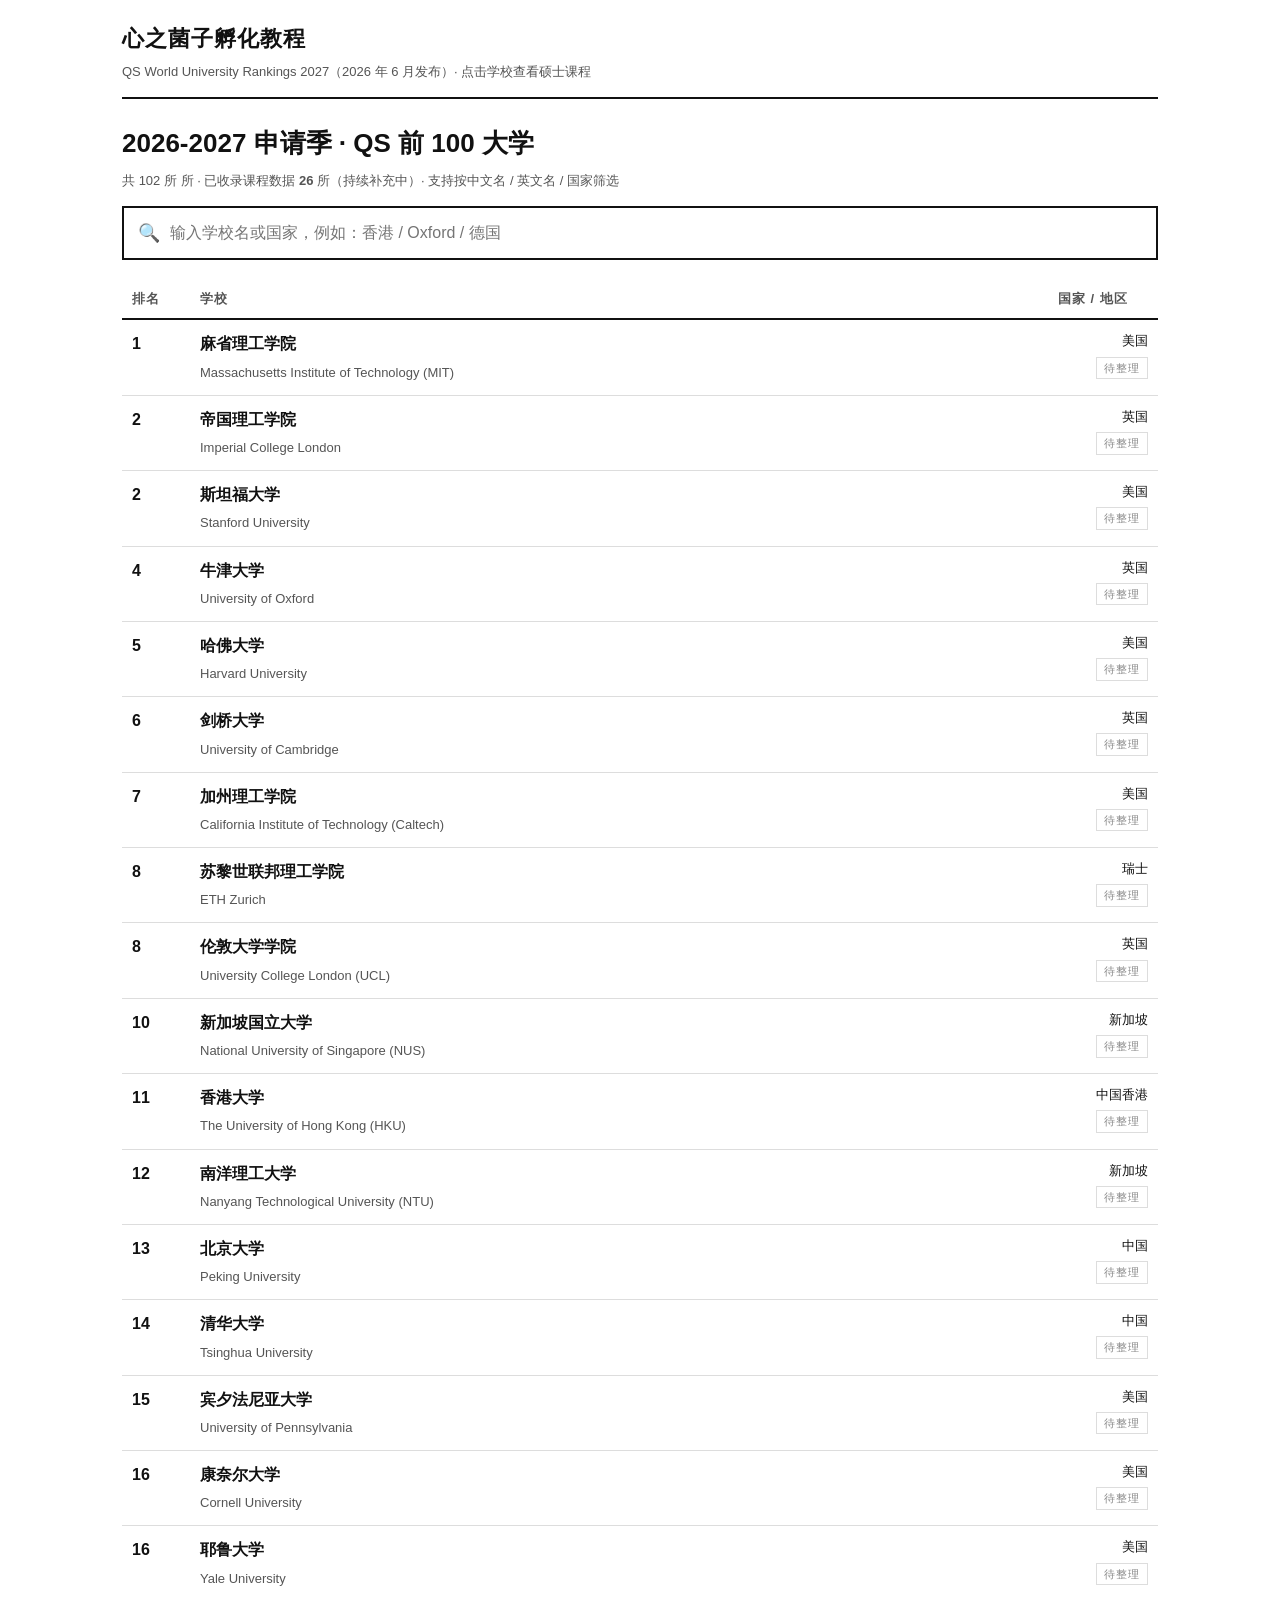
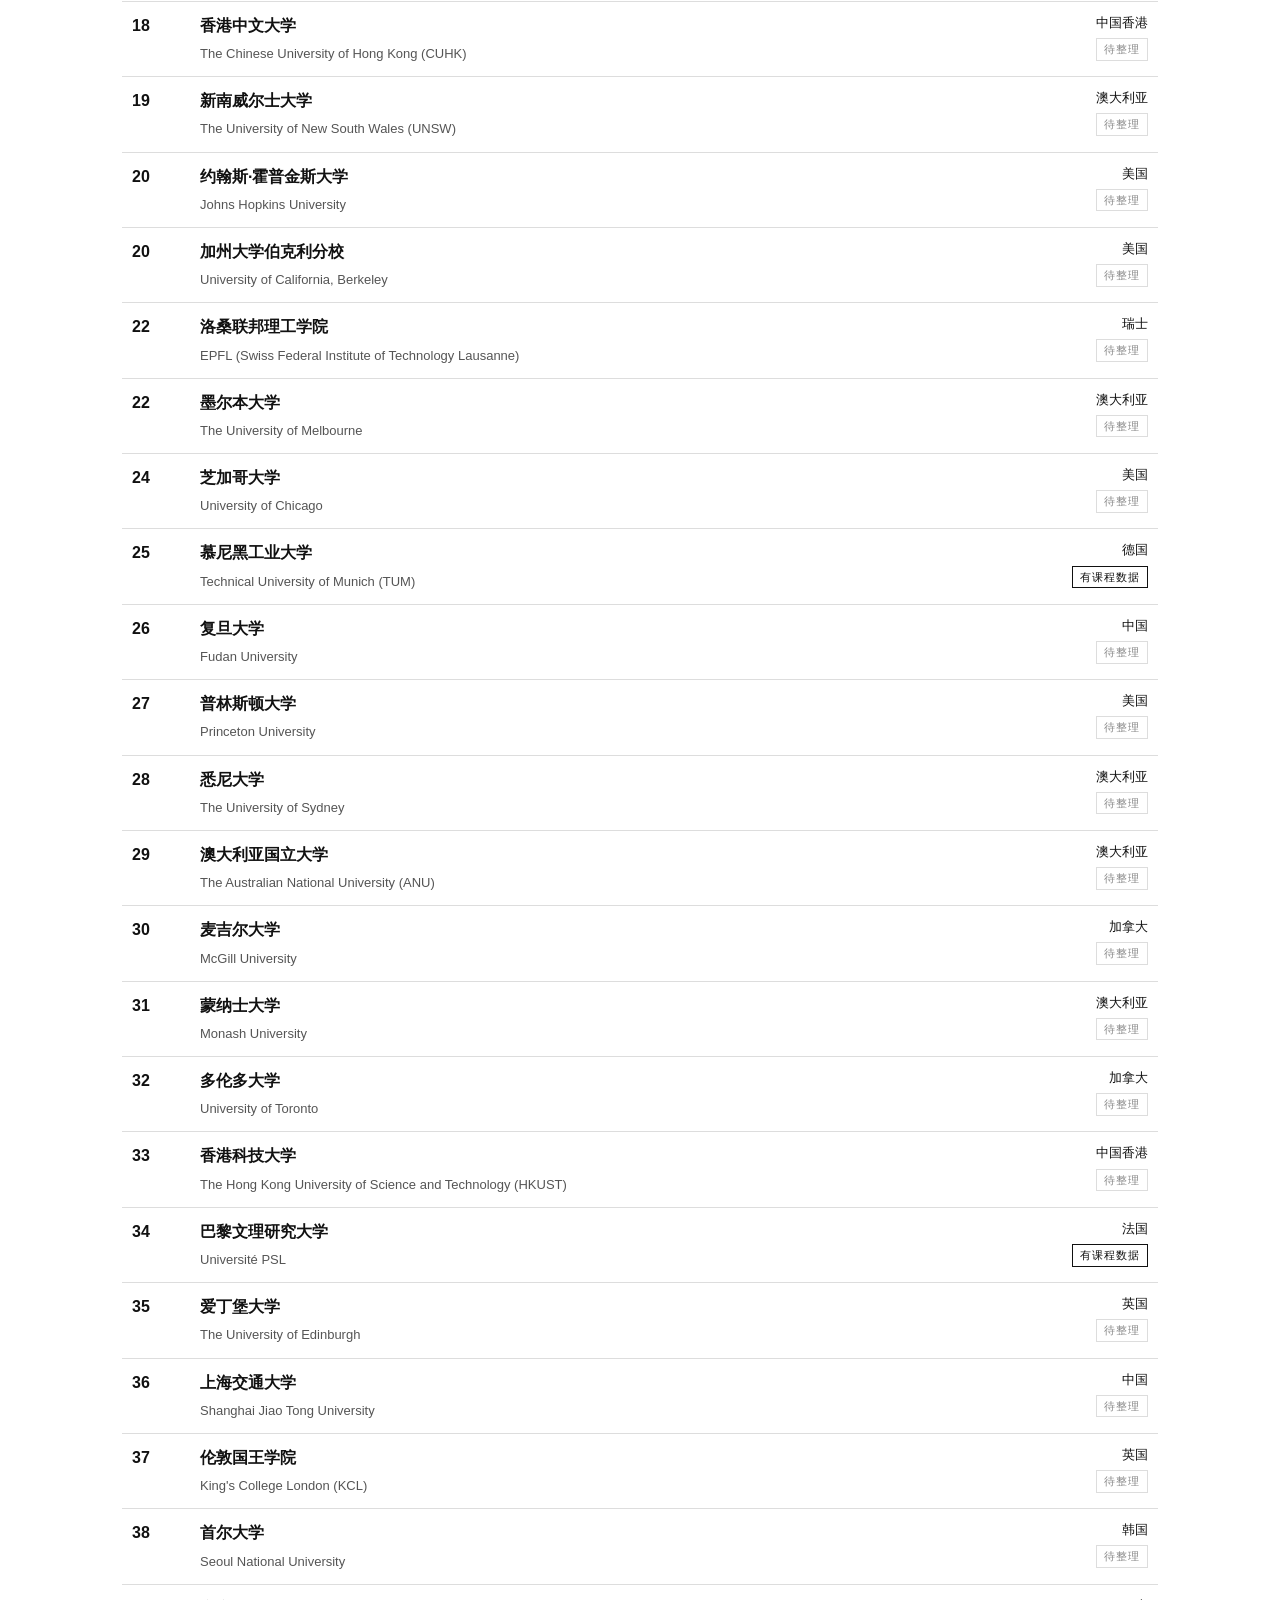
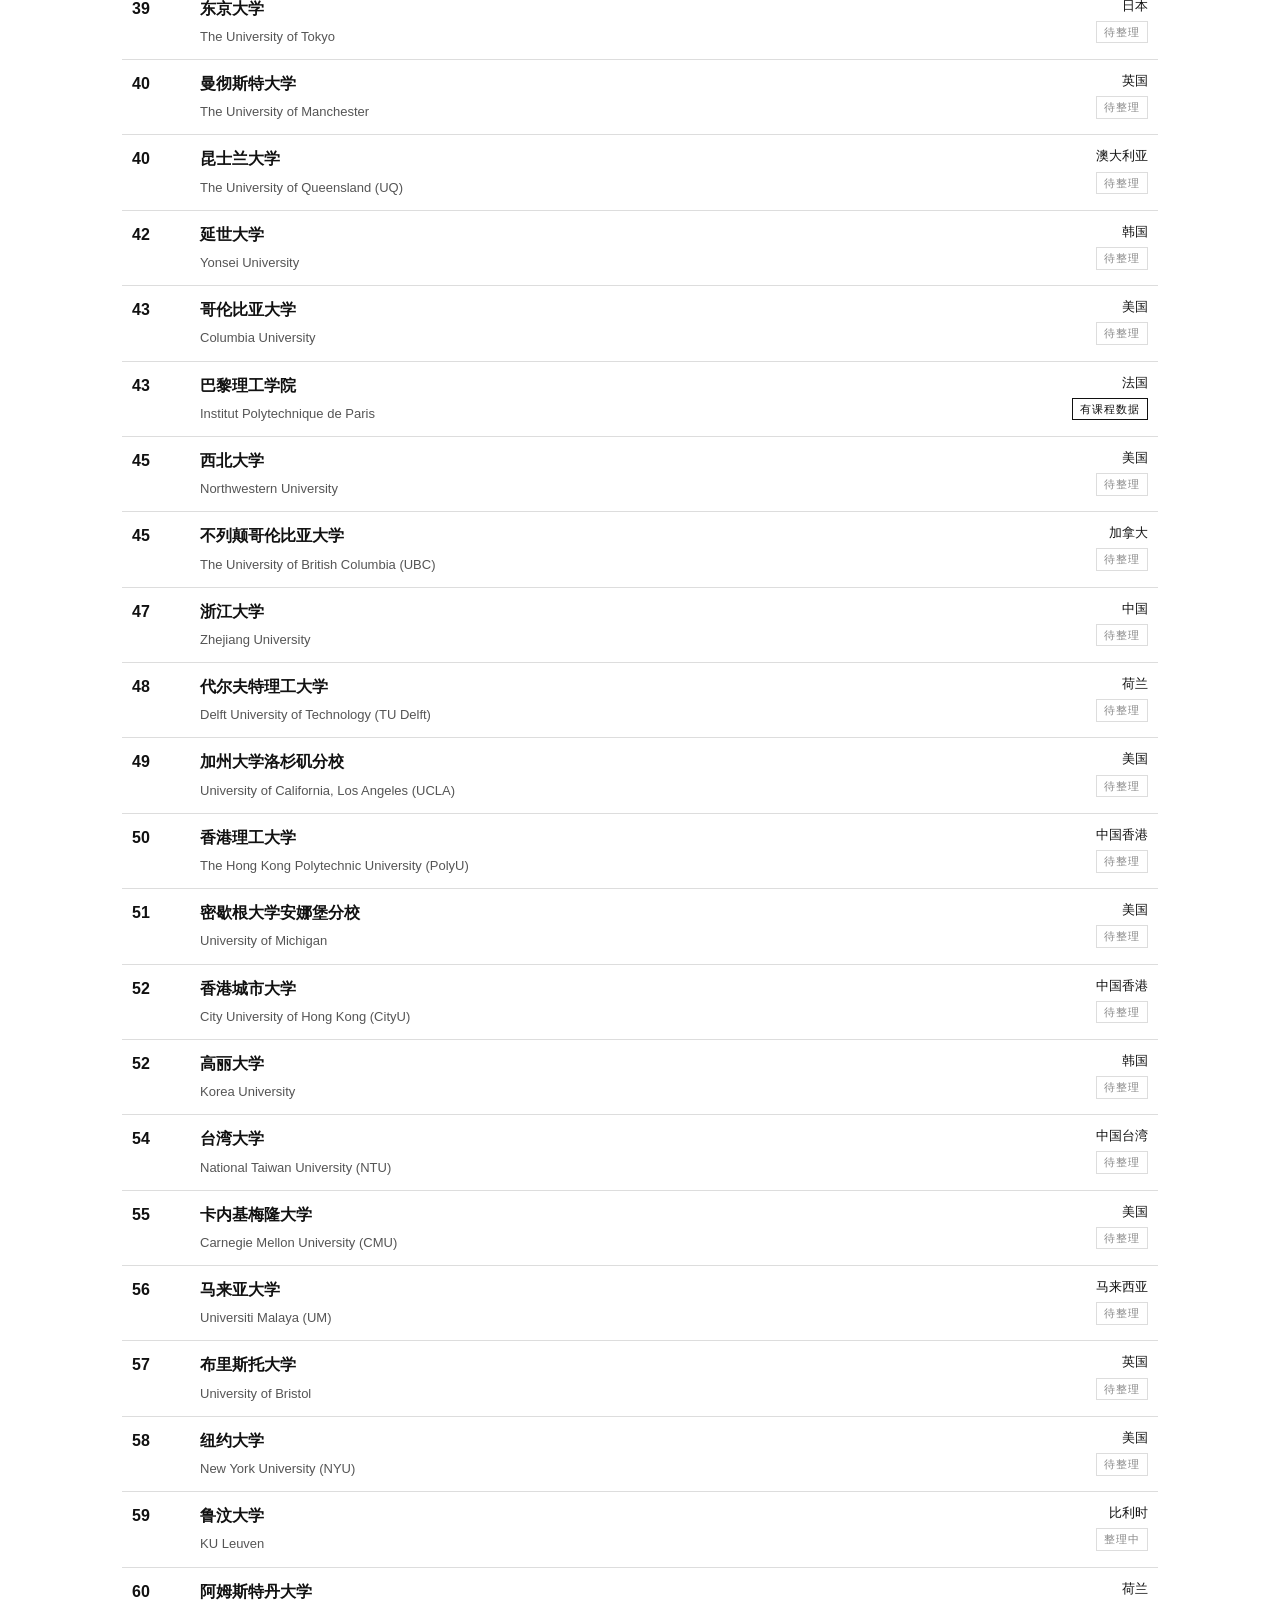
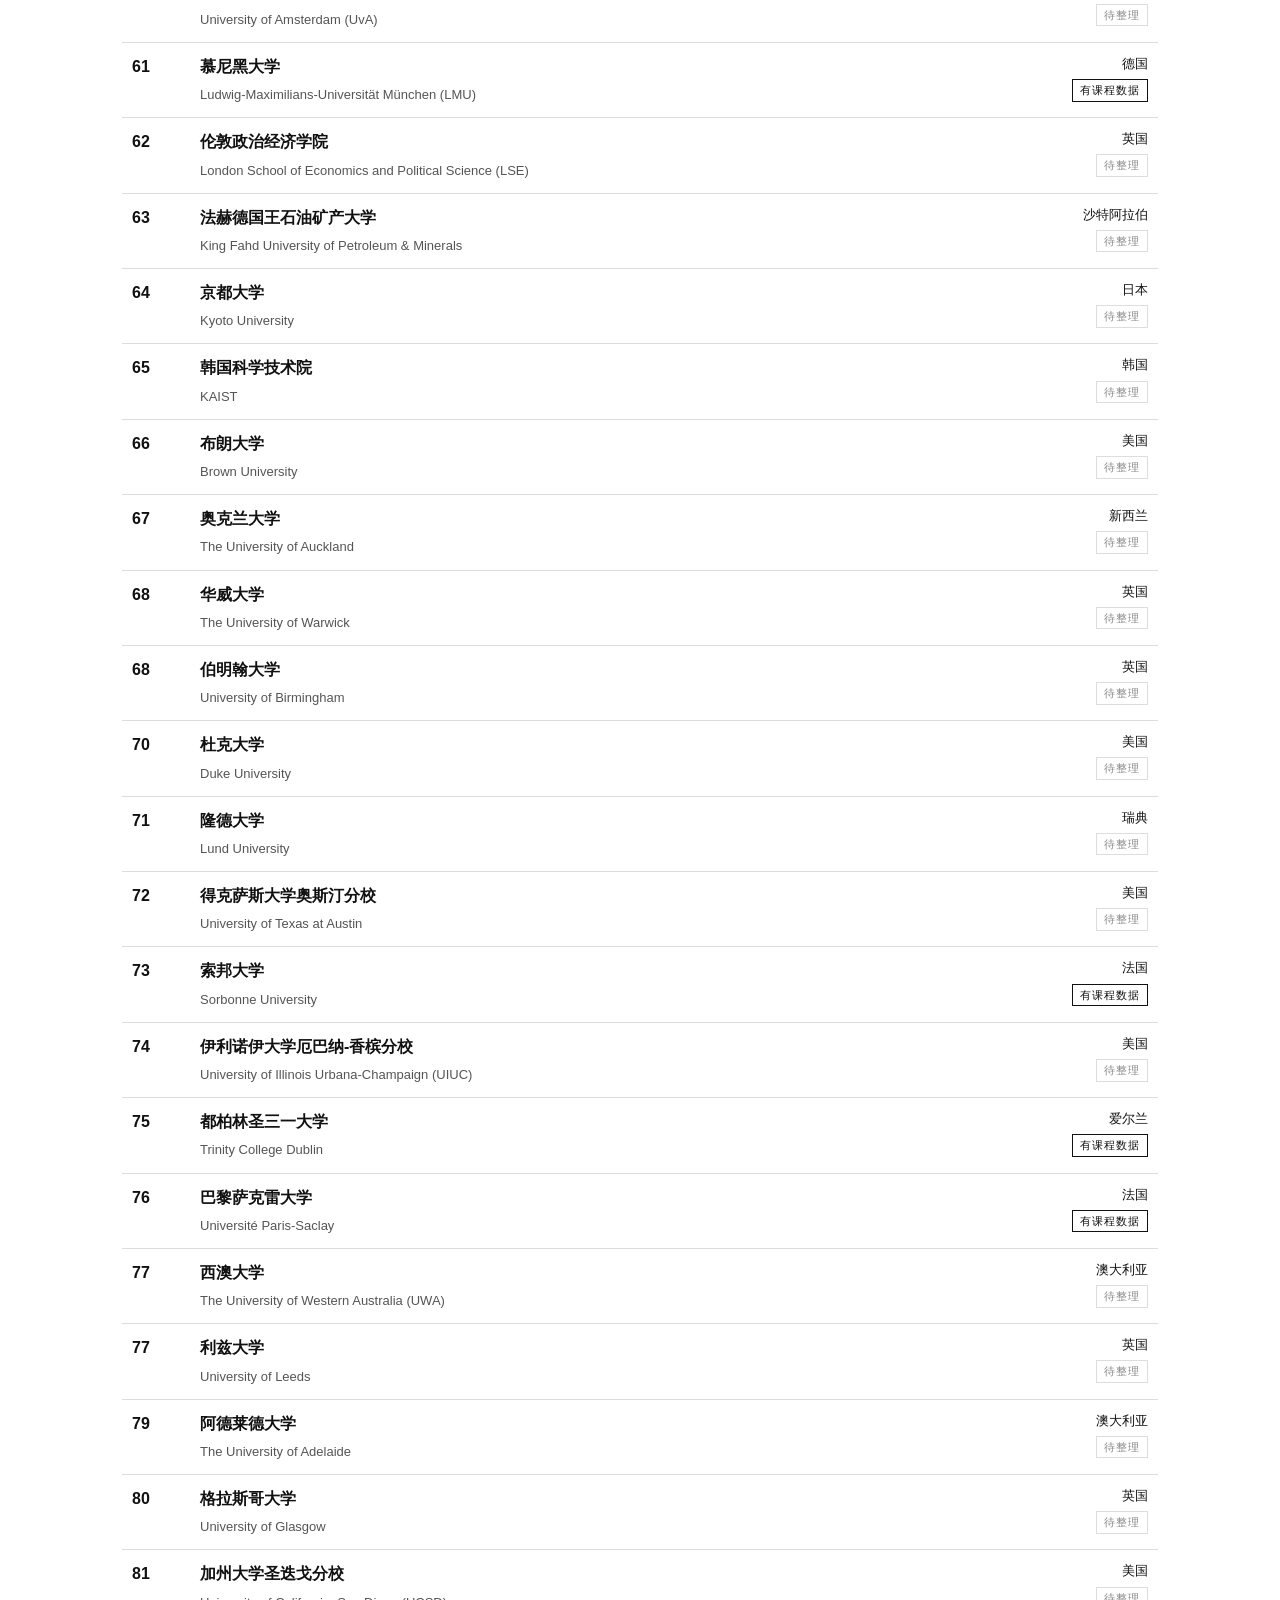
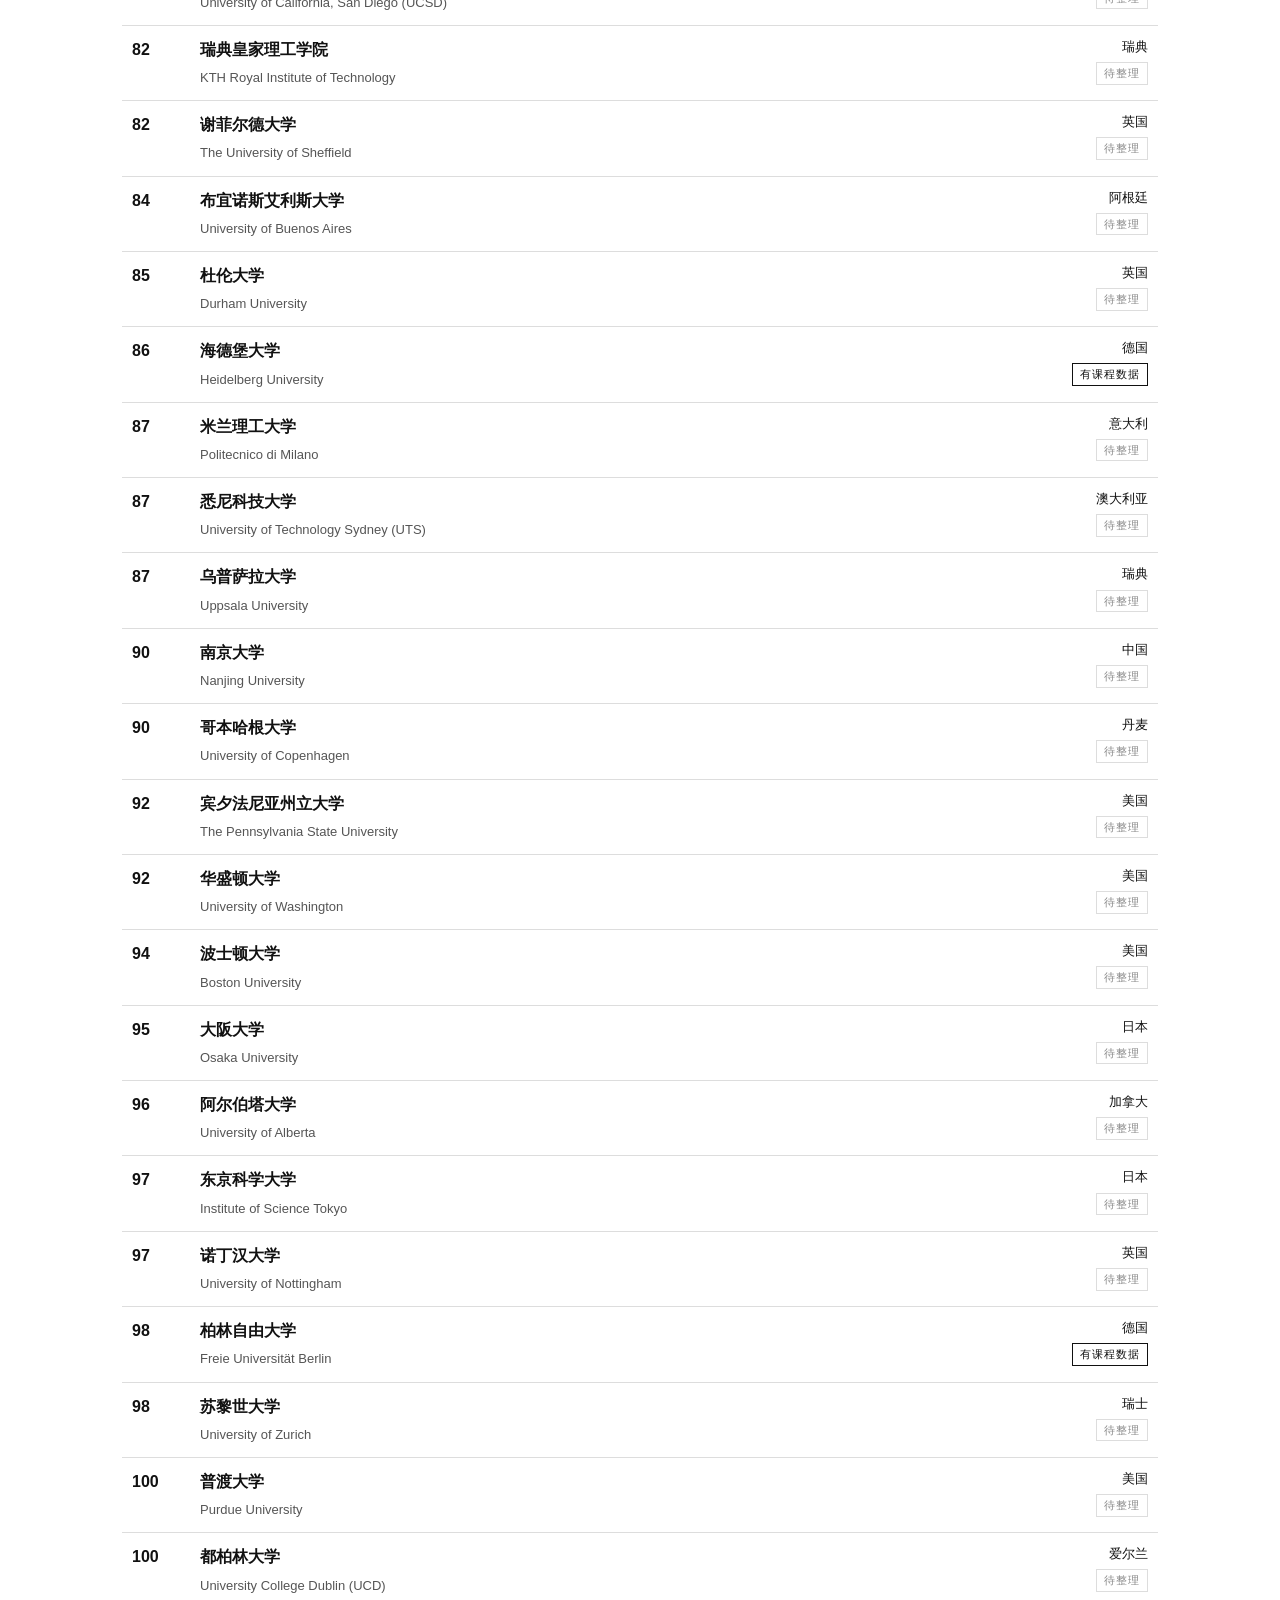
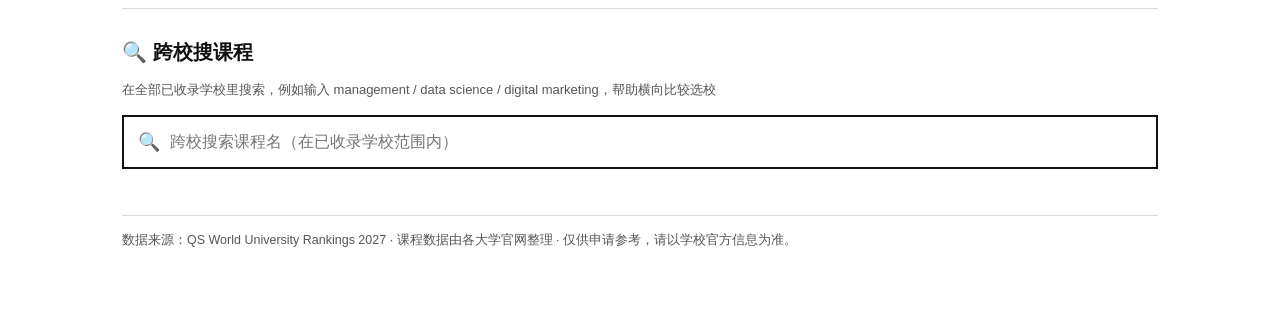
<file: index.html>
<!DOCTYPE html>
<html lang="zh-CN">
<head>
<meta charset="UTF-8">
<meta name="viewport" content="width=device-width, initial-scale=1.0">
<title>心之菌子孵化教程 · QS 2027 世界大学排名前 100</title>
<link rel="stylesheet" href="css/style.css">
</head>
<body data-page="index">
<main class="container">

  <header class="site">
    <div class="brand"><a href="index.html">心之菌子孵化教程</a></div>
    <div class="sub">QS World University Rankings 2027（2026 年 6 月发布）· 点击学校查看硕士课程</div>
  </header>

  <h1>2026-2027 申请季 · QS 前 100 大学</h1>
  <p class="meta" style="color:#555;font-size:13px;">共 <span id="total"></span> 所 · 已收录课程数据 <span id="data-count" style="font-weight:700;">0</span> 所（持续补充中）· 支持按中文名 / 英文名 / 国家筛选</p>

  <div class="search-box">
    <span class="icon">🔍</span>
    <input id="filter" type="text" placeholder="输入学校名或国家，例如：香港 / Oxford / 德国"
           autocomplete="off">
  </div>

  <table class="rank">
    <thead>
      <tr><th>排名</th><th>学校</th><th>国家 / 地区</th></tr>
    </thead>
    <tbody id="school-list"><!-- JS 生成 --></tbody>
  </table>

  <h2>🔍 跨校搜课程</h2>
  <p class="meta" style="color:#555;font-size:13px;">在全部已收录学校里搜索，例如输入 management / data science / digital marketing，帮助横向比较选校</p>
  <div class="search-box">
    <span class="icon">🔍</span>
    <input id="course-global" type="text"
           placeholder="跨校搜索课程名（在已收录学校范围内）"
           autocomplete="off">
    <span class="count" id="course-global-count"></span>
  </div>
  <div id="course-global-results"></div>

  <div id="interest-bar" style="display:none;"></div>
  <footer class="site">
    数据来源：QS World University Rankings 2027 · 课程数据由各大学官网整理 ·
    仅供申请参考，请以学校官方信息为准。
  </footer>

</main>
<script src="data/config.js"></script>
<script src="data/schools.js"></script>
<script src="data/manifest.js"></script>
<script src="js/app.js"></script>
</body>
</html>
</file>
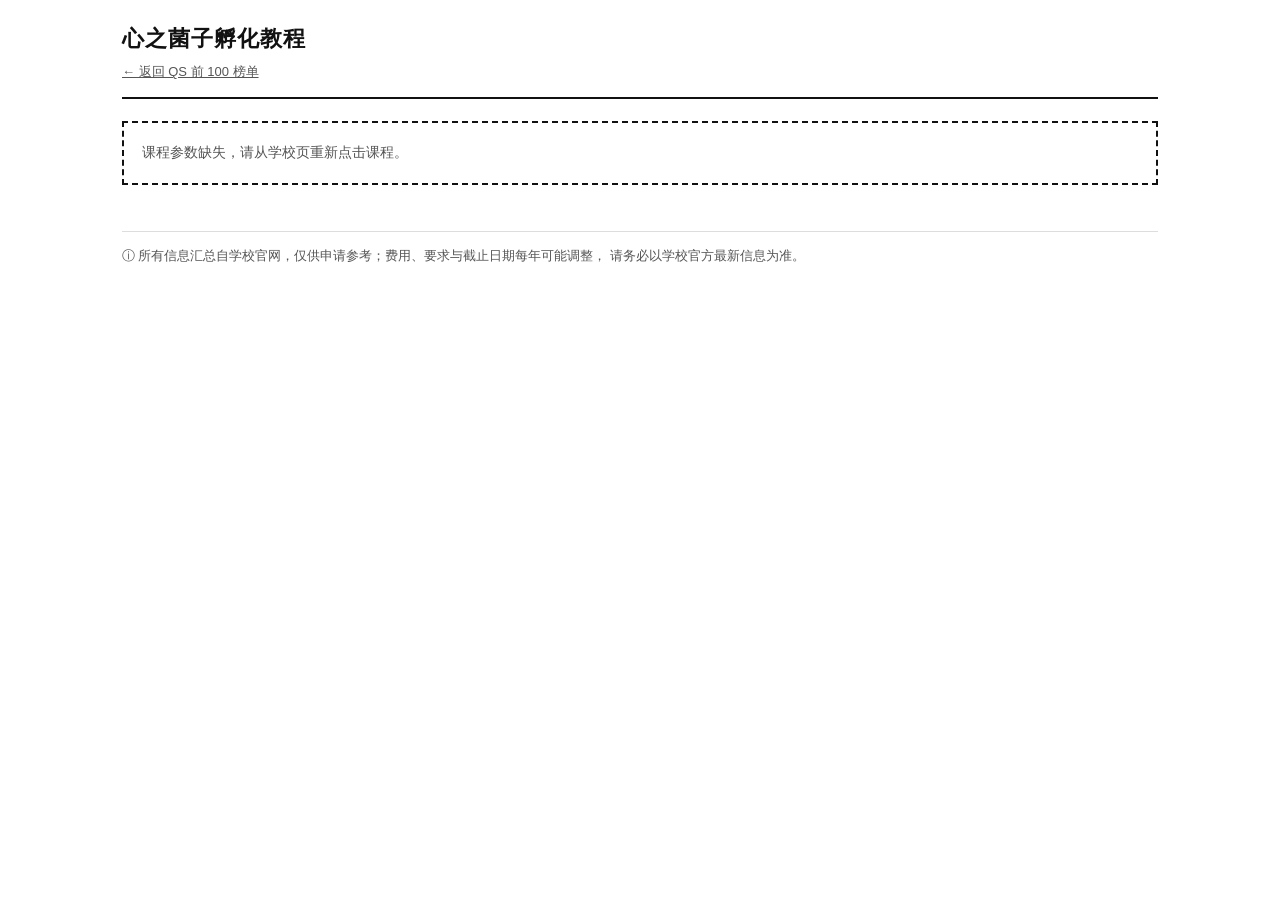
<file: course.html>
<!DOCTYPE html>
<html lang="zh-CN">
<head>
<meta charset="UTF-8">
<meta name="viewport" content="width=device-width, initial-scale=1.0">
<title>课程详情 · 心之菌子孵化教程</title>
<link rel="stylesheet" href="css/style.css">
</head>
<body data-page="course">
<main class="container">

  <header class="site">
    <div class="brand"><a href="index.html">心之菌子孵化教程</a></div>
    <div class="sub"><a href="index.html">← 返回 QS 前 100 榜单</a></div>
  </header>

  <div id="course-detail"><!-- JS 生成 --></div>

  <footer class="site">
    ⓘ 所有信息汇总自学校官网，仅供申请参考；费用、要求与截止日期每年可能调整，
    请务必以学校官方最新信息为准。
  </footer>

</main>
<script src="data/schools.js"></script>
<script src="js/app.js"></script>
</body>
</html>
</file>
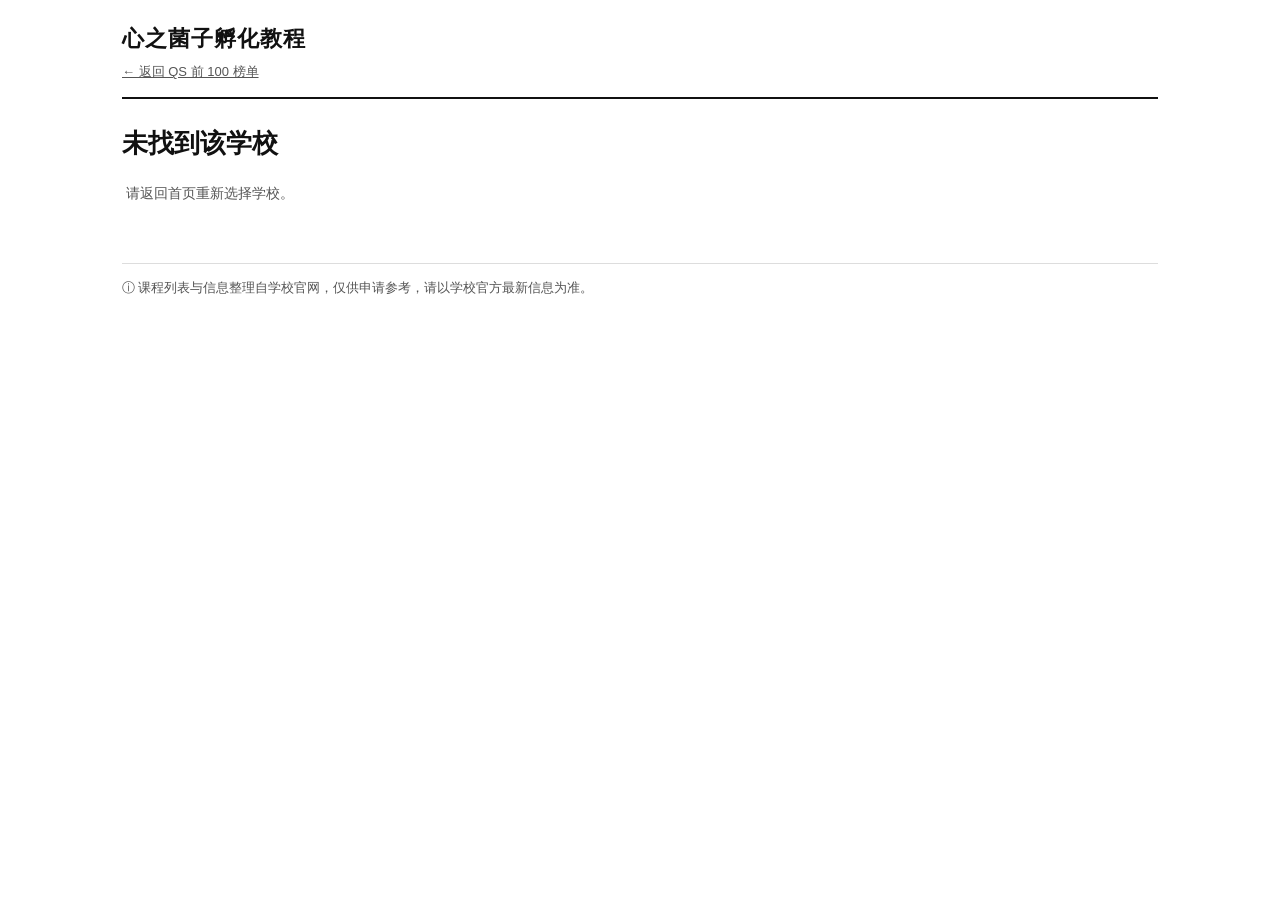
<file: school.html>
<!DOCTYPE html>
<html lang="zh-CN">
<head>
<meta charset="UTF-8">
<meta name="viewport" content="width=device-width, initial-scale=1.0">
<title>学校课程 · 心之菌子孵化教程</title>
<link rel="stylesheet" href="css/style.css">
</head>
<body data-page="school">
<main class="container">

  <header class="site">
    <div class="brand"><a href="index.html">心之菌子孵化教程</a></div>
    <div class="sub"><a href="index.html">← 返回 QS 前 100 榜单</a></div>
  </header>

  <div class="page-head" id="school-head"><!-- JS 生成 --></div>

  <div class="search-box" id="search-box" style="display:none;">
    <span class="icon">🔍</span>
    <input id="course-search" type="text"
           placeholder="搜索课程名，例如：digital / digital humanities / data science"
           autocomplete="off">
    <span class="count" id="course-count"></span>
  </div>

  <div id="course-wrap"><!-- JS 生成 --></div>

  <footer class="site">
    ⓘ 课程列表与信息整理自学校官网，仅供申请参考，请以学校官方最新信息为准。
  </footer>

</main>
<script src="data/config.js"></script>
<script src="data/schools.js"></script>
<script src="js/app.js"></script>
</body>
</html>
</file>
<file: css/style.css>
/* ==========================================================
   心之菌子孵化教程 - 黑白极简样式
   ========================================================== */
:root {
  --ink: #111;
  --paper: #fff;
  --muted: #555;
  --faint: #888;
  --line: #ddd;
  --line-dark: #111;
}

* { box-sizing: border-box; margin: 0; padding: 0; }

html { -webkit-text-size-adjust: 100%; }

body {
  background: var(--paper);
  color: var(--ink);
  font-family: -apple-system, "PingFang SC", "Hiragino Sans GB",
    "Microsoft YaHei", "Helvetica Neue", Arial, sans-serif;
  font-size: 16px;
  line-height: 1.7;
}

a { color: inherit; text-decoration: none; }
a:hover { text-decoration: underline; }

.container {
  max-width: 1080px;
  margin: 0 auto;
  padding: 20px 22px 80px;
}

/* ---------- 顶部 ---------- */
header.site {
  border-bottom: 2px solid var(--line-dark);
  padding-bottom: 14px;
  margin-bottom: 22px;
}
header.site .brand {
  font-size: 22px;
  font-weight: 700;
  letter-spacing: 1px;
}
header.site .brand a { text-decoration: none; }
header.site .sub {
  color: var(--muted);
  font-size: 13px;
  margin-top: 4px;
}
header.site .sub a { text-decoration: underline; }

h1 { font-size: 26px; margin: 8px 0 4px; }
h2 { font-size: 20px; margin: 26px 0 10px; }

.page-head {
  margin-bottom: 18px;
}
.page-head .meta { color: var(--muted); font-size: 13px; margin: 6px 0 0; }

/* ---------- 搜索框 ---------- */
.search-box {
  display: flex;
  align-items: center;
  gap: 10px;
  border: 2px solid var(--ink);
  padding: 10px 14px;
  margin: 14px 0 20px;
  background: var(--paper);
}
.search-box .icon { font-size: 18px; }
.search-box input {
  flex: 1;
  border: none;
  outline: none;
  font-size: 16px;
  background: transparent;
  color: var(--ink);
  font-family: inherit;
}
.search-box .count { color: var(--muted); font-size: 13px; white-space: nowrap; }

/* ---------- 按钮 ---------- */
.btn {
  display: inline-block;
  background: var(--ink);
  color: var(--paper);
  border: 2px solid var(--ink);
  padding: 10px 20px;
  font-size: 15px;
  cursor: pointer;
  text-decoration: none;
  margin-top: 6px;
}
.btn:hover { background: var(--paper); color: var(--ink); text-decoration: none; }
.btn.big { font-size: 17px; padding: 12px 26px; width: 100%; text-align: center; }

/* ---------- 首页榜单 ---------- */
table.rank {
  width: 100%;
  border-collapse: collapse;
}
table.rank th {
  text-align: left;
  font-size: 13px;
  color: var(--muted);
  border-bottom: 2px solid var(--line-dark);
  padding: 8px 10px;
  letter-spacing: 1px;
}
table.rank td {
  padding: 10px;
  border-bottom: 1px solid var(--line);
  vertical-align: top;
}
table.rank tr.rowlink { cursor: pointer; }
table.rank tr.rowlink:hover { background: var(--ink); color: var(--paper); }
table.rank tr.rowlink:hover a { color: var(--paper); }
table.rank .rankno { width: 68px; font-weight: 700; }
table.rank .school-cn { font-weight: 700; }
table.rank .school-en { color: var(--muted); font-size: 13px; }
table.rank tr.rowlink:hover .school-en { color: #ccc; }
table.rank .country { width: 110px; text-align: right; font-size: 13px; }

.badge {
  display: inline-block;
  font-size: 11px;
  margin-top: 4px;
  padding: 1px 7px;
  border: 1px solid var(--line);
  color: var(--muted);
  letter-spacing: 1px;
}
.badge-ok { border-color: var(--ink); color: var(--ink); }
.badge-wait { color: var(--faint); border-color: var(--line); }


/* ---------- 中英对照课程名 ---------- */
.t-en { display: block; font-size: 15px; }
.t-cn { display: block; font-size: 12.5px; color: var(--muted); margin-top: 2px; }
.course-list li a:hover .t-cn, .hit-row a:hover .t-cn { color: #ccc; }
.cn-title { font-size: 18px; color: var(--muted); }
.hit-row .t-cn { display: inline; margin-left: 4px; }


/* ---------- 授课语言筛选与徽章 ---------- */
.lang-filter { margin: 4px 0 16px; display: flex; align-items: center; flex-wrap: wrap; gap: 8px; }
.lang-label { font-size: 13px; color: var(--muted); margin-right: 2px; }
.lang-btn {
  border: 1px solid var(--ink); background: var(--paper); color: var(--ink);
  padding: 4px 14px; font-size: 13px; cursor: pointer; font-family: inherit;
}
.lang-btn.active { background: var(--ink); color: var(--paper); }
.lang-badge {
  display: inline-block; font-size: 11px; padding: 1px 7px; margin-right: 8px;
  border: 1px solid var(--ink); color: var(--ink); vertical-align: 1px;
}
.lb-en { background: var(--ink); color: var(--paper); }
.lb-nonEn { border-color: var(--muted); color: var(--ink); }
.lb-unknown { border-style: dashed; color: var(--faint); }

/* ---------- 学校页 ---------- */
.school-head { margin-bottom: 8px; }
.school-head .eng { color: var(--muted); font-size: 16px; }
.school-head .meta { margin-top: 6px; color: var(--muted); font-size: 13px; }
.school-head .meta span { margin-right: 16px; }

.alpha-nav { margin: 6px 0 14px; display: flex; flex-wrap: wrap; gap: 4px; }
.alpha-nav a {
  border: 1px solid var(--line);
  padding: 2px 8px;
  font-size: 13px;
  color: var(--muted);
}
.alpha-nav a:hover, .alpha-nav a.active {
  background: var(--ink); color: var(--paper); text-decoration: none;
  border-color: var(--ink);
}

.group-title {
  font-weight: 700;
  font-size: 16px;
  border-bottom: 2px solid var(--line-dark);
  padding: 6px 2px;
  margin: 22px 0 4px;
}
.course-list { list-style: none; }
.course-list li { border-bottom: 1px solid var(--line); }
.course-list li a {
  display: block;
  padding: 10px 6px;
  font-size: 15px;
}
.course-list li a:hover { background: var(--ink); color: var(--paper); text-decoration: none; }
.course-list .tag { font-size: 12px; color: var(--muted); margin-left: 8px; }
.course-list li a:hover .tag { color: #ccc; }

.notice {
  border: 2px dashed var(--line-dark);
  padding: 18px;
  margin: 18px 0;
  color: var(--muted);
  font-size: 14px;
}
.emptytip { color: var(--muted); padding: 12px 4px; font-size: 14px; }

/* ---------- 课程页 ---------- */

/* ---------- 课程内容简介 ---------- */
.summary-block {
  border: 2px solid var(--line-dark);
  background: #fff;
  padding: 16px 18px;
  margin: 22px 0 0;
}
.summary-label { font-weight: 700; font-size: 14px; letter-spacing: 1px; margin-bottom: 6px; }
.summary-text { font-size: 14.5px; line-height: 1.9; text-align: justify; }
.summary-pending { border-style: dashed; }
.summary-pending .summary-label { color: var(--muted); }
.summary-pending .summary-text { color: var(--muted); }

.crumb { font-size: 13px; color: var(--muted); margin-bottom: 14px; }
.crumb a { text-decoration: underline; }

.course-title { margin-bottom: 6px; }

.info-cards { margin-top: 22px; }
.info-card {
  border: 1px solid var(--line-dark);
  border-bottom: none;
  padding: 14px 16px;
}
.info-card:last-child { border-bottom: 1px solid var(--line-dark); }
.info-card .label {
  font-weight: 700;
  font-size: 13px;
  letter-spacing: 1px;
  color: var(--muted);
  margin-bottom: 2px;
}
.info-card .value { font-size: 15px; white-space: pre-line; }
.info-card-warn { border-width: 3px; background: #f0f0f0; }
.info-card-warn .label { color: var(--ink); }
.info-card-warn .value { font-weight: 700; }


.note {
  margin-top: 18px;
  font-size: 12.5px;
  color: var(--faint);
}


/* ---------- 跨校搜索结果 ---------- */
.hit-row { border-bottom: 1px solid var(--line); }
.hit-row a { display: block; padding: 8px 6px; font-size: 15px; }
.hit-row a:hover { background: var(--ink); color: var(--paper); text-decoration: none; }
.hit-row .tag { font-size: 12px; color: var(--muted); margin-left: 8px; }
.hit-row a:hover .tag { color: #ccc; }


/* ---------- 感兴趣按钮 & 待整理 ---------- */
.interest-zone { text-align: center; padding: 40px 10px; }
.notice-inline { color: var(--muted); font-size: 14px; margin-bottom: 18px; }
.interest-msg { color: var(--muted); font-size: 13px; margin-top: 12px; }
.btn-sm { font-size: 13px; padding: 6px 14px; margin-left: 10px; }
.btn-ghost { background: var(--paper); color: var(--ink); }
.btn-ghost:hover { background: var(--ink); color: var(--paper); }
#interest-bar {
  position: fixed; left: 0; right: 0; bottom: 0; z-index: 99;
  border-top: 2px solid var(--ink); background: var(--paper);
  padding: 10px 16px;
}
.interest-bar-inner { max-width: 1080px; margin: 0 auto; font-size: 14px; display: flex; align-items: center; flex-wrap: wrap; gap: 4px; }

/* ---------- 页脚 ---------- */
footer.site {
  margin-top: 46px;
  border-top: 1px solid var(--line);
  padding-top: 14px;
  font-size: 12.5px;
  color: var(--muted);
}

/* ---------- 移动端 ---------- */
@media (max-width: 640px) {
  body { font-size: 15px; }
  table.rank .school-en { font-size: 12px; }
  table.rank .country { width: 84px; font-size: 12px; }
  .container { padding: 14px 14px 60px; }
  h1 { font-size: 22px; }
}
</file>
